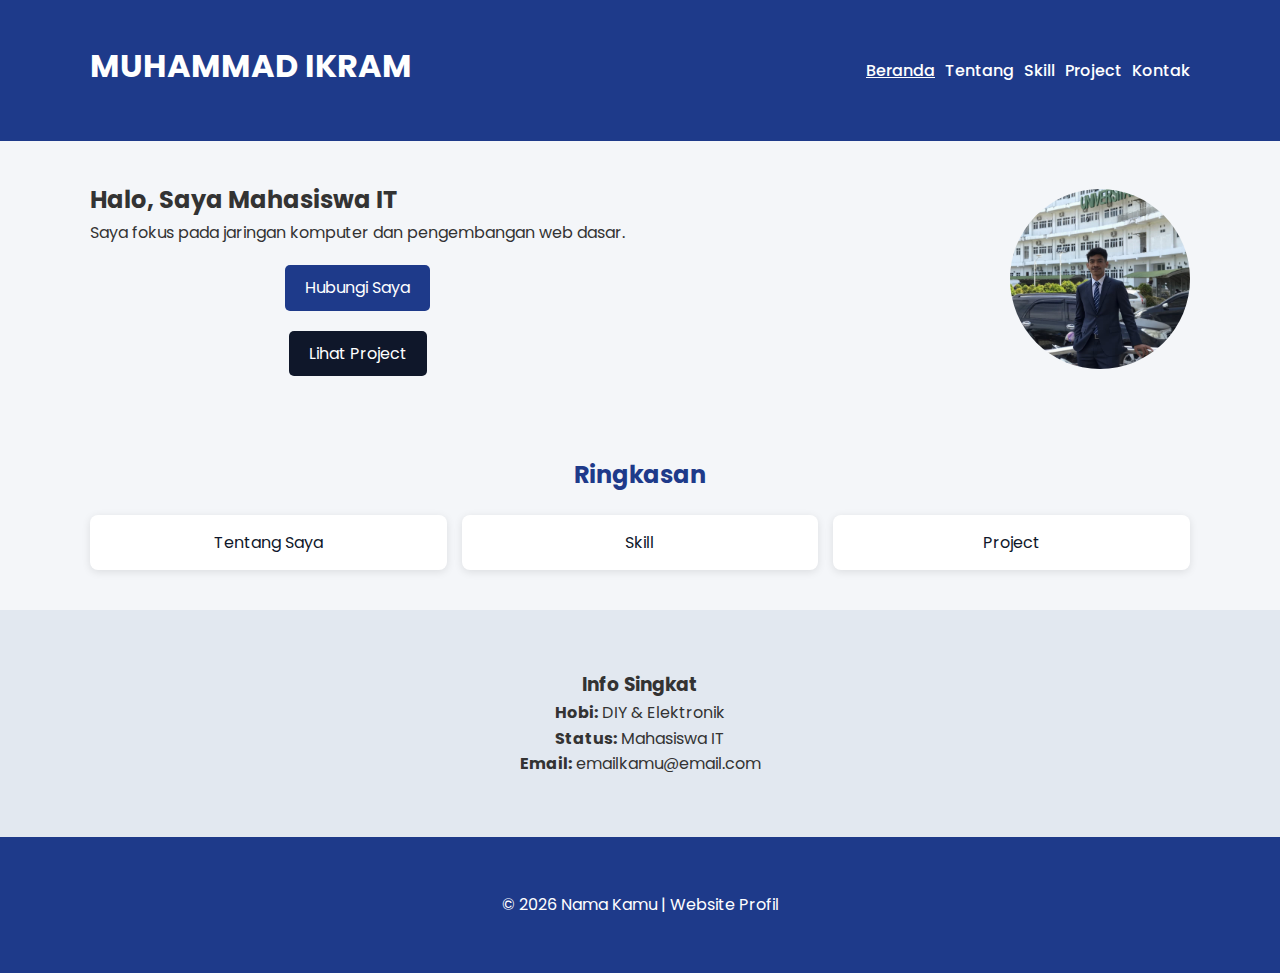
<file: index.html>
<!DOCTYPE html>
<html lang="id">
<head>
  <meta charset="UTF-8">
  <meta name="viewport" content="width=device-width, initial-scale=1.0">
  <title>Website Profil Saya | Beranda</title>
  <link rel="stylesheet" href="css/style.css">
  <link href="https://fonts.googleapis.com/css2?family=Poppins:wght@300;400;600&display=swap" rel="stylesheet">
  <script src="js/script.js" defer></script>
</head>
<body>

<header>
  <div class="container header-container">
    <h1 class="logo">MUHAMMAD IKRAM</h1>
    <button class="menu-toggle" type="button" aria-label="Buka menu" aria-expanded="false">☰</button>
    <nav>
      <ul class="nav-links">
        <li><a href="index.html">Beranda</a></li>
        <li><a href="about.html">Tentang</a></li>
        <li><a href="skills.html">Skill</a></li>
        <li><a href="projects.html">Project</a></li>
        <li><a href="contact.html">Kontak</a></li>
      </ul>
    </nav>
  </div>
</header>

<main>

  <!-- Hero Section -->
  <section class="hero container">
    <div class="hero-text">
      <h2>Halo, Saya Mahasiswa IT</h2>
      <p>Saya fokus pada jaringan komputer dan pengembangan web dasar.</p>
      <div class="cta-row">
        <a href="contact.html" class="btn">Hubungi Saya</a>
        <a href="projects.html" class="btn secondary">Lihat Project</a>
      </div>
    </div>
    <div class="hero-image">
      <img src="profil.jpeg" alt="Foto Profil">
    </div>
  </section>

  <!-- Ringkasan -->
  <section class="container">
    <h2 class="section-title">Ringkasan</h2>
    <div class="skill-grid">
      <a class="card" href="about.html">Tentang Saya</a>
      <a class="card" href="skills.html">Skill</a>
      <a class="card" href="projects.html">Project</a>
    </div>
  </section>

</main>

<!-- Aside -->
<aside class="aside">
  <div class="container aside-content">
    <h3>Info Singkat</h3>
    <p><strong>Hobi:</strong> DIY & Elektronik</p>
    <p><strong>Status:</strong> Mahasiswa IT</p>
    <p><strong>Email:</strong> emailkamu@email.com</p>
  </div>
</aside>

<footer>
  <div class="container">
    <p>© 2026 Nama Kamu | Website Profil</p>
  </div>
</footer>

</body>
</html>
</file>
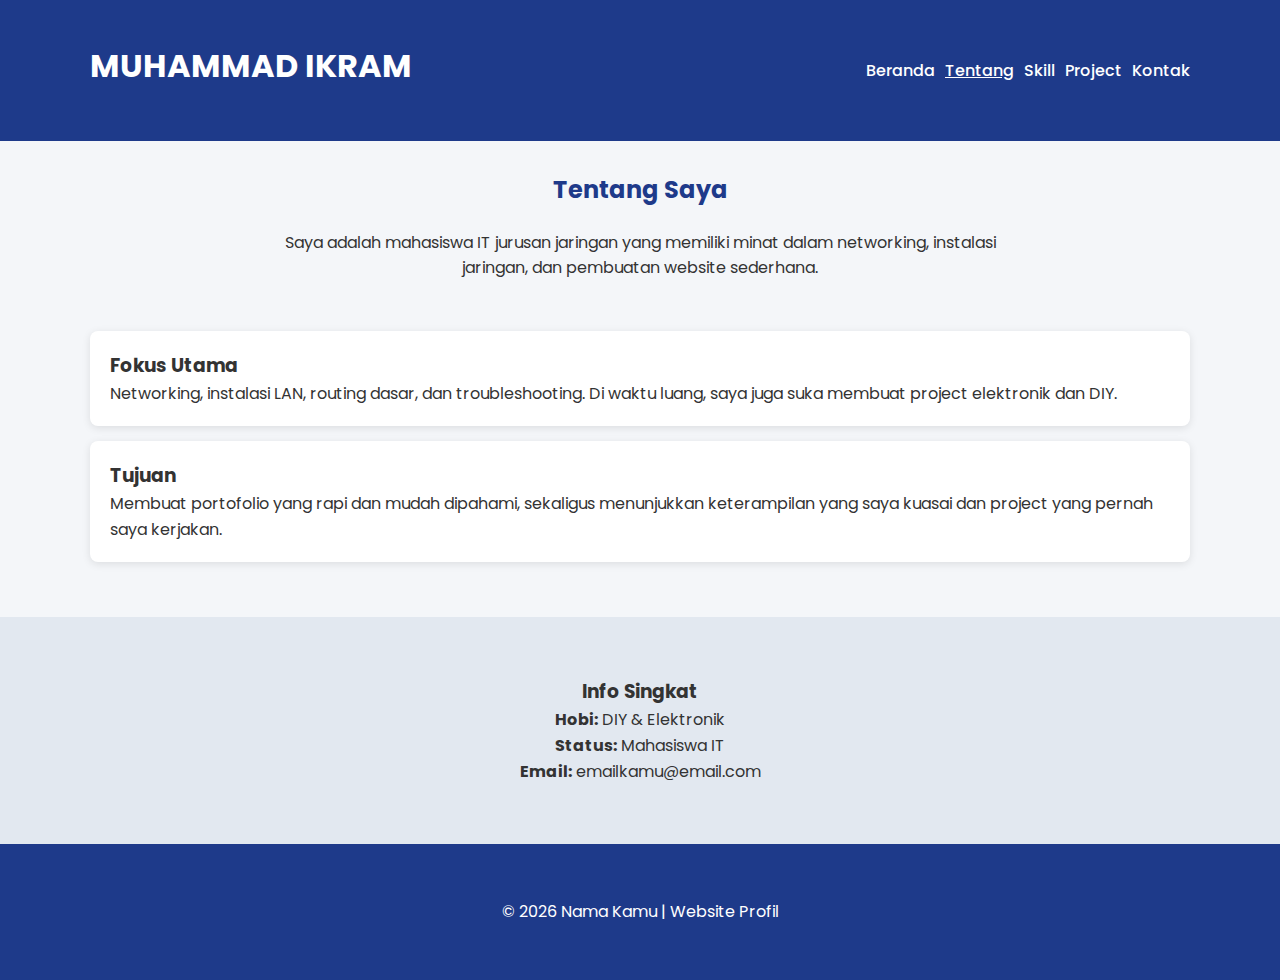
<file: about.html>
<!DOCTYPE html>
<html lang="id">
<head>
  <meta charset="UTF-8">
  <meta name="viewport" content="width=device-width, initial-scale=1.0">
  <title>Website Profil Saya | Tentang</title>
  <link rel="stylesheet" href="css/style.css">
  <link href="https://fonts.googleapis.com/css2?family=Poppins:wght@300;400;600&display=swap" rel="stylesheet">
  <script src="js/script.js" defer></script>
</head>
<body>

<header>
  <div class="container header-container">
    <h1 class="logo">MUHAMMAD IKRAM</h1>
    <button class="menu-toggle" type="button" aria-label="Buka menu" aria-expanded="false">☰</button>
    <nav>
      <ul class="nav-links">
        <li><a href="index.html">Beranda</a></li>
        <li><a href="about.html">Tentang</a></li>
        <li><a href="skills.html">Skill</a></li>
        <li><a href="projects.html">Project</a></li>
        <li><a href="contact.html">Kontak</a></li>
      </ul>
    </nav>
  </div>
</header>

<main>
  <section class="container page-hero">
    <h2 class="section-title">Tentang Saya</h2>
    <p>
      Saya adalah mahasiswa IT jurusan jaringan yang memiliki minat dalam networking,
      instalasi jaringan, dan pembuatan website sederhana.
    </p>
  </section>

  <section class="container">
    <article class="project-card">
      <h3>Fokus Utama</h3>
      <p>
        Networking, instalasi LAN, routing dasar, dan troubleshooting. Di waktu luang,
        saya juga suka membuat project elektronik dan DIY.
      </p>
    </article>

    <article class="project-card">
      <h3>Tujuan</h3>
      <p>
        Membuat portofolio yang rapi dan mudah dipahami, sekaligus menunjukkan
        keterampilan yang saya kuasai dan project yang pernah saya kerjakan.
      </p>
    </article>
  </section>
</main>

<!-- Aside -->
<aside class="aside">
  <div class="container aside-content">
    <h3>Info Singkat</h3>
    <p><strong>Hobi:</strong> DIY & Elektronik</p>
    <p><strong>Status:</strong> Mahasiswa IT</p>
    <p><strong>Email:</strong> emailkamu@email.com</p>
  </div>
</aside>

<footer>
  <div class="container">
    <p>© 2026 Nama Kamu | Website Profil</p>
  </div>
</footer>

</body>
</html>
</file>
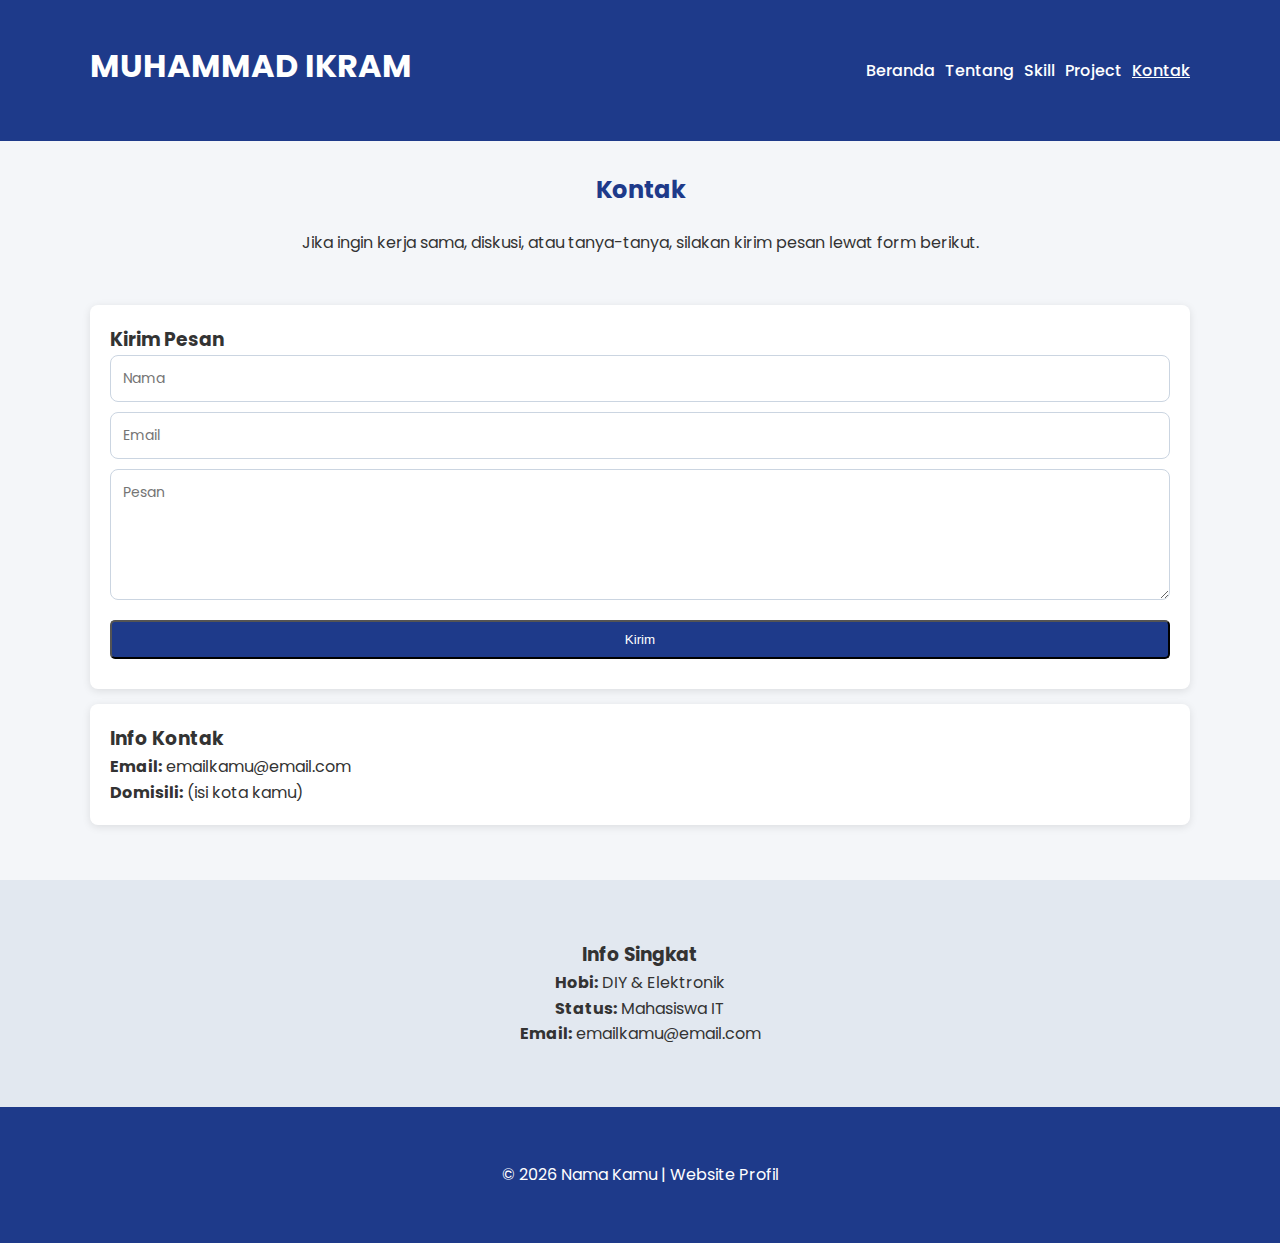
<file: contact.html>
<!DOCTYPE html>
<html lang="id">
<head>
  <meta charset="UTF-8">
  <meta name="viewport" content="width=device-width, initial-scale=1.0">
  <title>Website Profil Saya | Kontak</title>
  <link rel="stylesheet" href="css/style.css">
  <link href="https://fonts.googleapis.com/css2?family=Poppins:wght@300;400;600&display=swap" rel="stylesheet">
  <script src="js/script.js" defer></script>
</head>
<body>

<header>
  <div class="container header-container">
    <h1 class="logo">MUHAMMAD IKRAM</h1>
    <button class="menu-toggle" type="button" aria-label="Buka menu" aria-expanded="false">☰</button>
    <nav>
      <ul class="nav-links">
        <li><a href="index.html">Beranda</a></li>
        <li><a href="about.html">Tentang</a></li>
        <li><a href="skills.html">Skill</a></li>
        <li><a href="projects.html">Project</a></li>
        <li><a href="contact.html">Kontak</a></li>
      </ul>
    </nav>
  </div>
</header>

<main>
  <section class="container page-hero">
    <h2 class="section-title">Kontak</h2>
    <p>
      Jika ingin kerja sama, diskusi, atau tanya-tanya, silakan kirim pesan lewat form berikut.
    </p>
  </section>

  <section class="container">
    <article class="project-card">
      <h3>Kirim Pesan</h3>
      <form id="contactForm">
        <div class="form-stack">
          <input class="input" type="text" name="name" placeholder="Nama" required>
          <input class="input" type="email" name="email" placeholder="Email" required>
          <textarea class="textarea" name="message" rows="5" placeholder="Pesan" required></textarea>
          <button type="submit" class="btn">Kirim</button>
        </div>
        <p id="formMessage" class="form-message"></p>
      </form>
    </article>

    <article class="project-card">
      <h3>Info Kontak</h3>
      <p><strong>Email:</strong> emailkamu@email.com</p>
      <p><strong>Domisili:</strong> (isi kota kamu)</p>
    </article>
  </section>
</main>

<!-- Aside -->
<aside class="aside">
  <div class="container aside-content">
    <h3>Info Singkat</h3>
    <p><strong>Hobi:</strong> DIY & Elektronik</p>
    <p><strong>Status:</strong> Mahasiswa IT</p>
    <p><strong>Email:</strong> emailkamu@email.com</p>
  </div>
</aside>

<footer>
  <div class="container">
    <p>© 2026 Nama Kamu | Website Profil</p>
  </div>
</footer>

</body>
</html>
</file>
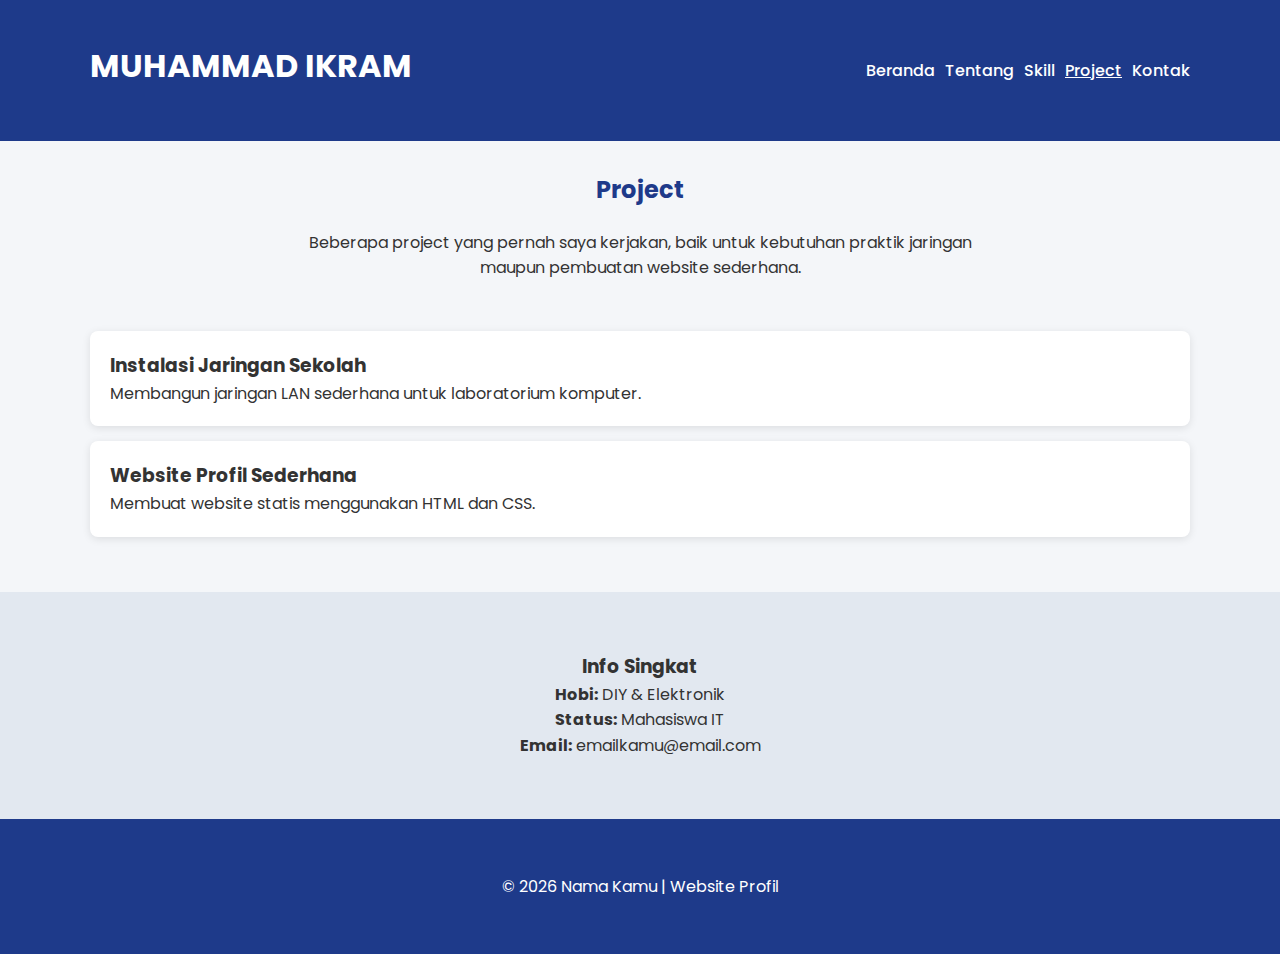
<file: projects.html>
<!DOCTYPE html>
<html lang="id">
<head>
  <meta charset="UTF-8">
  <meta name="viewport" content="width=device-width, initial-scale=1.0">
  <title>Website Profil Saya | Project</title>
  <link rel="stylesheet" href="css/style.css">
  <link href="https://fonts.googleapis.com/css2?family=Poppins:wght@300;400;600&display=swap" rel="stylesheet">
  <script src="js/script.js" defer></script>
</head>
<body>

<header>
  <div class="container header-container">
    <h1 class="logo">MUHAMMAD IKRAM</h1>
    <button class="menu-toggle" type="button" aria-label="Buka menu" aria-expanded="false">☰</button>
    <nav>
      <ul class="nav-links">
        <li><a href="index.html">Beranda</a></li>
        <li><a href="about.html">Tentang</a></li>
        <li><a href="skills.html">Skill</a></li>
        <li><a href="projects.html">Project</a></li>
        <li><a href="contact.html">Kontak</a></li>
      </ul>
    </nav>
  </div>
</header>

<main>
  <section class="container page-hero">
    <h2 class="section-title">Project</h2>
    <p>
      Beberapa project yang pernah saya kerjakan, baik untuk kebutuhan praktik jaringan
      maupun pembuatan website sederhana.
    </p>
  </section>

  <section class="container">
    <article class="project-card">
      <h3>Instalasi Jaringan Sekolah</h3>
      <p>Membangun jaringan LAN sederhana untuk laboratorium komputer.</p>
    </article>

    <article class="project-card">
      <h3>Website Profil Sederhana</h3>
      <p>Membuat website statis menggunakan HTML dan CSS.</p>
    </article>
  </section>
</main>

<!-- Aside -->
<aside class="aside">
  <div class="container aside-content">
    <h3>Info Singkat</h3>
    <p><strong>Hobi:</strong> DIY & Elektronik</p>
    <p><strong>Status:</strong> Mahasiswa IT</p>
    <p><strong>Email:</strong> emailkamu@email.com</p>
  </div>
</aside>

<footer>
  <div class="container">
    <p>© 2026 Nama Kamu | Website Profil</p>
  </div>
</footer>

</body>
</html>
</file>
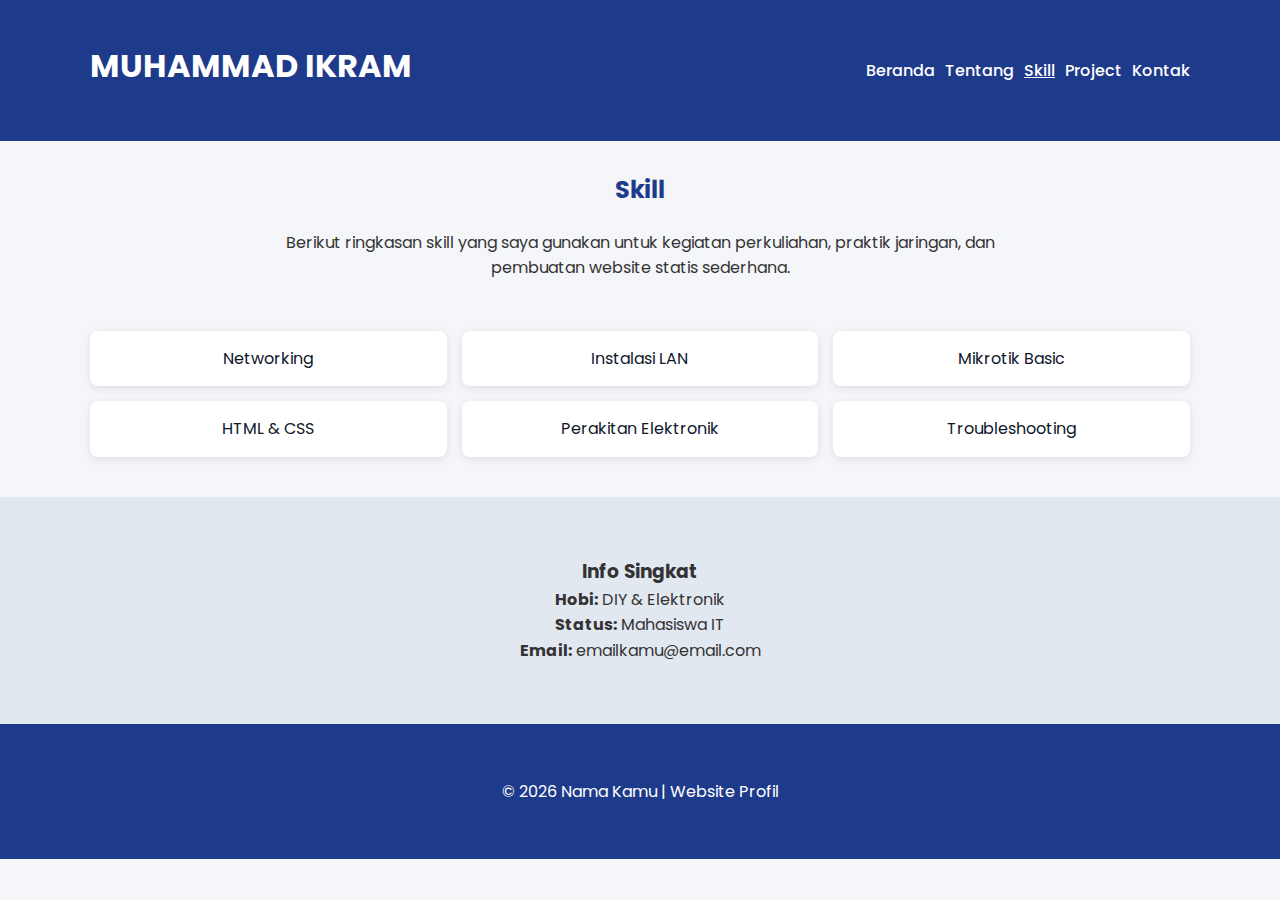
<file: skills.html>
<!DOCTYPE html>
<html lang="id">
<head>
  <meta charset="UTF-8">
  <meta name="viewport" content="width=device-width, initial-scale=1.0">
  <title>Website Profil Saya | Skill</title>
  <link rel="stylesheet" href="css/style.css">
  <link href="https://fonts.googleapis.com/css2?family=Poppins:wght@300;400;600&display=swap" rel="stylesheet">
  <script src="js/script.js" defer></script>
</head>
<body>

<header>
  <div class="container header-container">
    <h1 class="logo">MUHAMMAD IKRAM</h1>
    <button class="menu-toggle" type="button" aria-label="Buka menu" aria-expanded="false">☰</button>
    <nav>
      <ul class="nav-links">
        <li><a href="index.html">Beranda</a></li>
        <li><a href="about.html">Tentang</a></li>
        <li><a href="skills.html">Skill</a></li>
        <li><a href="projects.html">Project</a></li>
        <li><a href="contact.html">Kontak</a></li>
      </ul>
    </nav>
  </div>
</header>

<main>
  <section class="container page-hero">
    <h2 class="section-title">Skill</h2>
    <p>
      Berikut ringkasan skill yang saya gunakan untuk kegiatan perkuliahan, praktik jaringan,
      dan pembuatan website statis sederhana.
    </p>
  </section>

  <section class="container">
    <div class="skill-grid">
      <div class="card">Networking</div>
      <div class="card">Instalasi LAN</div>
      <div class="card">Mikrotik Basic</div>
      <div class="card">HTML & CSS</div>
      <div class="card">Perakitan Elektronik</div>
      <div class="card">Troubleshooting</div>
    </div>
  </section>
</main>

<!-- Aside -->
<aside class="aside">
  <div class="container aside-content">
    <h3>Info Singkat</h3>
    <p><strong>Hobi:</strong> DIY & Elektronik</p>
    <p><strong>Status:</strong> Mahasiswa IT</p>
    <p><strong>Email:</strong> emailkamu@email.com</p>
  </div>
</aside>

<footer>
  <div class="container">
    <p>© 2026 Nama Kamu | Website Profil</p>
  </div>
</footer>

</body>
</html>
</file>
<file: css/style.css>
* {
    margin: 0;
    padding: 0;
    box-sizing: border-box;
  }
  
  body {
    font-family: 'Poppins', sans-serif;
    line-height: 1.6;
    background-color: #f4f6f9;
    color: #333;
  }
  
  .container {
    width: 90%;
    max-width: 1100px;
    margin: auto;
    padding: 40px 0;
  }
  
  header {
    background: #1e3a8a;
    color: #fff;
  }
  
  .header-container {
    display: flex;
    flex-direction: column;
    align-items: center;
  }
  
  .logo {
    margin-bottom: 10px;
  }
  
  .nav-links {
    list-style: none;
    display: none;
    flex-direction: column;
    gap: 10px;
    width: 100%;
    padding: 10px 0 0;
  }

  .nav-links.open {
    display: flex;
  }
  
  .nav-links a {
    color: #fff;
    text-decoration: none;
    font-weight: 500;
  }
  
  .nav-links a:hover {
    text-decoration: underline;
  }

  .nav-links a.active {
    text-decoration: underline;
  }

  .menu-toggle {
    display: inline-flex;
    align-items: center;
    justify-content: center;
    width: 44px;
    height: 44px;
    border: 1px solid rgba(255,255,255,0.35);
    border-radius: 10px;
    background: rgba(255,255,255,0.08);
    color: #fff;
    cursor: pointer;
    margin-top: 10px;
  }
  
  .hero {
    display: flex;
    flex-direction: column;
    gap: 20px;
    align-items: center;
    text-align: center;
  }

  .hero-image {
    display: flex;
    align-items: center;
    justify-content: center;
  }
  
  .hero img {
    width: 180px;
    height: 180px;
    border-radius: 50%;
    object-fit: cover;
  }
  
  .btn {
    display: inline-block;
    padding: 10px 20px;
    background: #1e3a8a;
    color: #fff;
    text-decoration: none;
    border-radius: 5px;
    margin-top: 10px;
  }
  
  .section-title {
    margin-bottom: 20px;
    text-align: center;
    color: #1e3a8a;
  }
  
  .skill-grid {
    display: grid;
    grid-template-columns: 1fr;
    gap: 15px;
  }
  
  .card {
    background: #fff;
    padding: 15px;
    text-align: center;
    border-radius: 8px;
    box-shadow: 0 2px 8px rgba(0,0,0,0.1);
    color: #0f172a;
    text-decoration: none;
    display: block;
    transition: box-shadow 0.2s ease, transform 0.2s ease;
  }

  .card:hover {
    box-shadow: 0 6px 16px rgba(0,0,0,0.12);
    transform: translateY(-2px);
  }
  
  .project-card {
    background: #fff;
    padding: 20px;
    margin-bottom: 15px;
    border-radius: 8px;
    box-shadow: 0 2px 8px rgba(0,0,0,0.1);
  }

  .form-stack {
    display: flex;
    flex-direction: column;
    gap: 10px;
  }

  .input,
  .textarea {
    padding: 12px;
    border-radius: 8px;
    border: 1px solid #cbd5e1;
    font-family: inherit;
    font-size: 14px;
  }

  .textarea {
    resize: vertical;
    min-height: 120px;
  }

  .form-message {
    margin-top: 10px;
    color: #1e3a8a;
    font-weight: 500;
  }
  
  .aside {
    background: #e2e8f0;
    padding: 20px 0;
  }
  
  .aside-content {
    text-align: center;
  }
  
  footer {
    background: #1e3a8a;
    color: #fff;
    text-align: center;
    padding: 15px 0;
  }

  .page-hero {
    text-align: center;
    padding: 30px 0 10px;
  }

  .page-hero p {
    max-width: 720px;
    margin: 10px auto 0;
  }

  .cta-row {
    display: flex;
    flex-direction: column;
    gap: 10px;
    align-items: center;
    margin-top: 10px;
  }

  .btn.secondary {
    background: #0f172a;
  }
  
  /* Responsive Tablet & Desktop */
  @media (min-width: 768px) {
  
    .header-container {
      flex-direction: row;
      justify-content: space-between;
    }
  
    .nav-links {
      display: flex;
      flex-direction: row;
      width: auto;
      padding: 0;
    }

    .menu-toggle {
      display: none;
    }
  
    .hero {
      flex-direction: row;
      justify-content: space-between;
      text-align: left;
    }
  
    .skill-grid {
      grid-template-columns: repeat(3, 1fr);
    }
  
  }
</file>
